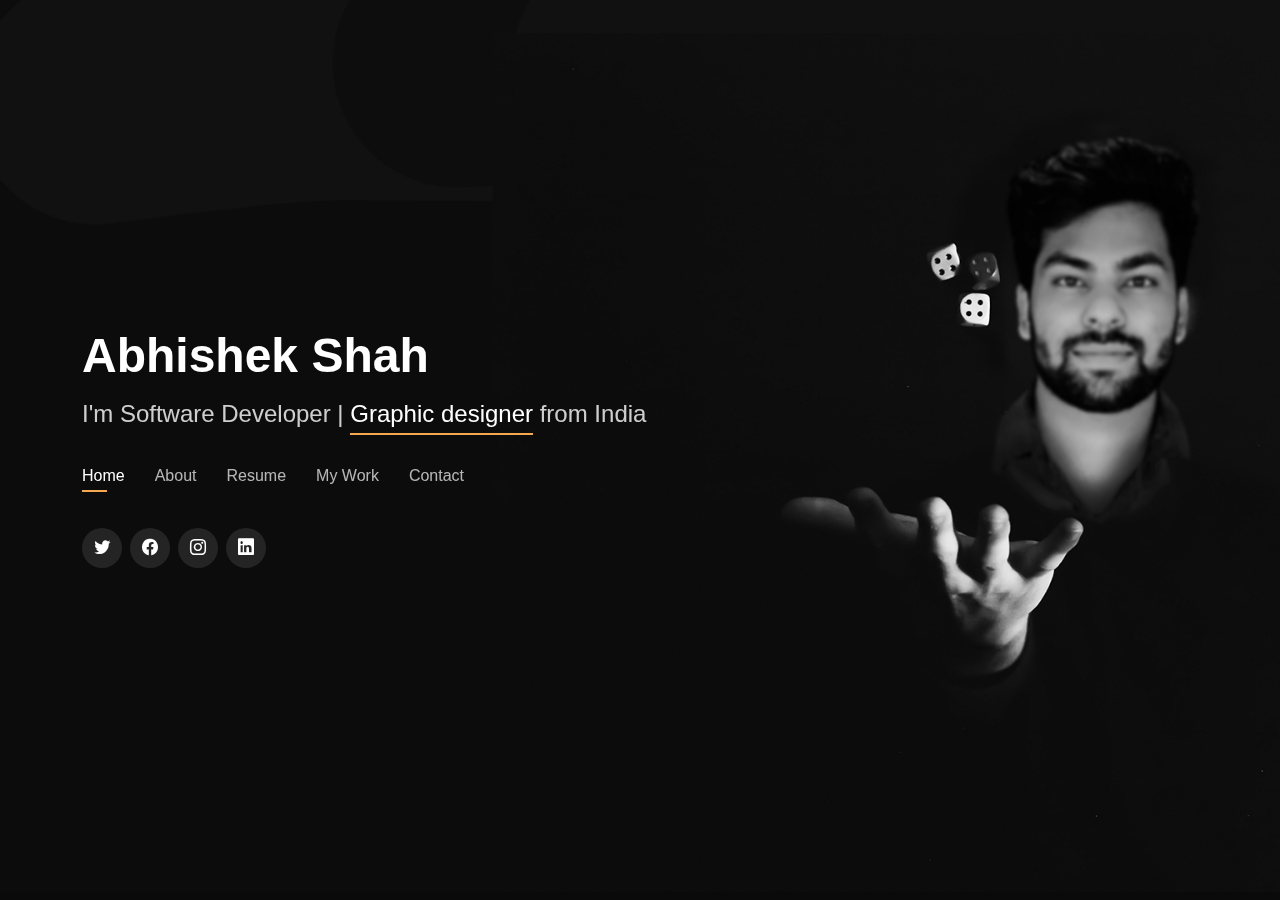
<file: index.html>
<!DOCTYPE html>
<html lang="en">

<head>
  <meta charset="utf-8">
  <meta content="width=device-width, initial-scale=1.0" name="viewport">

  <title>Abhishek Portfolio</title>
  <meta content="" name="description">
  <meta content="" name="keywords">

  <!-- Favicons -->
  <link href="assets/img/favicon.png" rel="icon">
  <link href="assets/img/apple-touch-icon.png" rel="apple-touch-icon">

  <!-- Google Fonts -->
  <link rel="preconnect" href="https://fonts.gstatic.com">
<link href="https://fonts.googleapis.com/css2?family=Montserrat:ital,wght@0,100;0,200;0,300;0,400;0,500;0,600;0,700;0,800;0,900;1,100;1,200;1,300;1,400;1,500;1,600;1,700;1,800;1,900&display=swap" rel="stylesheet">
  <!-- Vendor CSS Files -->
  <link href="assets/vendor/bootstrap/css/bootstrap.min.css" rel="stylesheet">
  <link href="assets/vendor/bootstrap-icons/bootstrap-icons.css" rel="stylesheet">
  <link href="assets/vendor/boxicons/css/boxicons.min.css" rel="stylesheet">
  <link href="assets/vendor/glightbox/css/glightbox.min.css" rel="stylesheet">
  <link href="assets/vendor/remixicon/remixicon.css" rel="stylesheet">
  <link href="assets/vendor/swiper/swiper-bundle.min.css" rel="stylesheet">

  <!-- Template Main CSS File -->
  <link href="assets/css/style.css" rel="stylesheet">

  <!-- =======================================================
  * Template Name: Personal - v4.2.0
  * Template URL: https://bootstrapmade.com/personal-free-resume-bootstrap-template/
  * Author: BootstrapMade.com
  * License: https://bootstrapmade.com/license/
  ======================================================== -->
</head>

<body>

  <!-- ======= Header ======= -->
  <header id="header">
    <div class="container">

      <h1><a href="index.html">Abhishek Shah</a></h1>
      <!-- Uncomment below if you prefer to use an image logo -->
      <!-- <a href="index.html" class="mr-auto"><img src="assets/img/logo.png" alt="" class="img-fluid"></a> -->
      <h2>I'm Software Developer |  <span>Graphic designer</span> from India </h2>

      <nav id="navbar" class="navbar">
        <ul>
          <li><a class="nav-link active" href="#header">Home</a></li>
          <li><a class="nav-link" href="#about">About</a></li>
          <li><a class="nav-link" href="#resume">Resume</a></li>
          <li><a class="nav-link" href="#portfolio">My Work</a></li>
          <li><a class="nav-link" href="#contact">Contact</a></li>
        </ul>
        <i class="bi bi-list mobile-nav-toggle"></i>
      </nav><!-- .navbar -->

      <div class="social-links">
        <a href="https://twitter.com/technowz_" class="twitter"><i class="bi bi-twitter"></i></a>
        <a href="https://www.facebook.com/iamnow.1/" class="facebook"><i class="bi bi-facebook"></i></a>
        <a href="https://www.instagram.com/_iamnow/" class="instagram"><i class="bi bi-instagram"></i></a>
        <a href="https://www.linkedin.com/in/iamnow/" class="linkedin"><i class="bi bi-linkedin"></i></a>
      </div>

    </div>
  </header><!-- End Header -->

  <!-- ======= About Section ======= -->
  <section id="about" class="about">

    <!-- ======= About Me ======= -->
    <div class="about-me container">

      <div class="section-title">
        <h2>About</h2>
        <p>Learn more about me</p>
      </div>

      <div class="row">
        <div class="col-lg-4" data-aos="fade-right">
          <img src="assets/img/me.jpg" class="img-fluid" alt="">
        </div>
        <div class="col-lg-8 pt-4 pt-lg-0 content" data-aos="fade-left">
          <h3>Software Developer &amp; Graphic Designer</h3>
          <p class="fst-italic">
            Hey I am Abhishek Shah Here Some Information About me.
          </p>
          <div class="row">
            <div class="col-lg-6">
              <ul>
                <li><i class="bi bi-chevron-right"></i> <strong>Birthday:</strong> <span>11 September 1997</span></li>
                <li><i class="bi bi-chevron-right"></i> <strong>Website:</strong> <span>www.youtube.com/c/iamnow</span></li>
                <li><i class="bi bi-chevron-right"></i> <strong>Phone:</strong> <span>+91 8401508817</span></li>
                <li><i class="bi bi-chevron-right"></i> <strong>City:</strong> <span>Ahmedabad</span></li>
              </ul>
            </div>
            <div class="col-lg-6">
              <ul>
                <li><i class="bi bi-chevron-right"></i> <strong>Age:</strong> <span>23</span></li>
                <li><i class="bi bi-chevron-right"></i> <strong>Degree:</strong> <span>Bachelor Of Computer Applications</span></li>
                <li><i class="bi bi-chevron-right"></i> <strong>Email:</strong> <span>kingsabhi073@gmail.com</span></li>
              </ul>
              <p>
                To be associated with a creative and technology-driven organization in an 
environment that encourages innovative thinking, recognition & career 
development to benefit mutual growth& success.

              </p>
            </div>
          </div>
        </div>
      </div>

    </div><!-- End About Me -->

    <!-- ======= Counts ======= -->
    <div class="counts container">

      <div class="row">

        <div class="col-lg-3 col-md-6">
          <div class="count-box">
            <i class="bi bi-emoji-smile"></i>
            <span data-purecounter-start="0" data-purecounter-end="1" data-purecounter-duration="1" class="purecounter"></span>
            <p>Happiness</p>
          </div>
        </div>

        <div class="col-lg-3 col-md-6 mt-5 mt-md-0">
          <div class="count-box">
            <i class="bi bi-journal-richtext"></i>
            <span data-purecounter-start="0" data-purecounter-end="2" data-purecounter-duration="1" class="purecounter"></span>
            <p>Projects</p>
          </div>
        </div>

        <div class="col-lg-3 col-md-6 mt-5 mt-lg-0">
          <div class="count-box">
            <i class="bi bi-headset"></i>
            <span data-purecounter-start="0" data-purecounter-end="7" data-purecounter-duration="1" class="purecounter"></span>
            <p>Favourite Songs </p>
          </div>
        </div>

        <div class="col-lg-3 col-md-6 mt-5 mt-lg-0">
          <div class="count-box">
            <i class="bi bi-award"></i>
            <span data-purecounter-start="0" data-purecounter-end="2" data-purecounter-duration="1" class="purecounter"></span>
            <p>Certificate</p>
          </div>
        </div>

      </div>

    </div><!-- End Counts -->

    <!-- ======= Skills  ======= -->
    <div class="skills container">

      <div class="section-title">
        <h2>Skills</h2>
      </div>

      <div class="row skills-content">

        <div class="col-lg-6">

          <div class="progress">
            <span class="skill">HTML <i class="val">100%</i></span>
            <div class="progress-bar-wrap">
              <div class="progress-bar" role="progressbar" aria-valuenow="100" aria-valuemin="0" aria-valuemax="100"></div>
            </div>
          </div>

          <div class="progress">
            <span class="skill">CSS <i class="val">90%</i></span>
            <div class="progress-bar-wrap">
              <div class="progress-bar" role="progressbar" aria-valuenow="90" aria-valuemin="0" aria-valuemax="100"></div>
            </div>
          </div>

          <div class="progress">
            <span class="skill">Adobe Premiere Pro <i class="val">95%</i></span>
            <div class="progress-bar-wrap">
              <div class="progress-bar" role="progressbar" aria-valuenow="95" aria-valuemin="0" aria-valuemax="100"></div>
            </div>
          </div>

        </div>

        <div class="col-lg-6">

          <div class="progress">
            <span class="skill">PHP <i class="val">80%</i></span>
            <div class="progress-bar-wrap">
              <div class="progress-bar" role="progressbar" aria-valuenow="80" aria-valuemin="0" aria-valuemax="100"></div>
            </div>
          </div>

          <div class="progress">
            <span class="skill">WordPress/CMS <i class="val">90%</i></span>
            <div class="progress-bar-wrap">
              <div class="progress-bar" role="progressbar" aria-valuenow="90" aria-valuemin="0" aria-valuemax="100"></div>
            </div>
          </div>

          <div class="progress">
            <span class="skill">Photoshop <i class="val">100%</i></span>
            <div class="progress-bar-wrap">
              <div class="progress-bar" role="progressbar" aria-valuenow="100" aria-valuemin="0" aria-valuemax="100"></div>
            </div>
          </div>

        </div>

      </div>

    </div><!-- End Skills -->

    <!-- ======= Interests ======= -->
    <div class="interests container">

      <div class="section-title">
        <h2>INTRESTS</h2>
      </div>

      <div class="row">
        <div class="col-lg-3 col-md-4">
          <div class="icon-box">
            <i class="ri-store-line" style="color: #ffbb2c;"></i>
            <h3>Shopping</h3>
          </div>
        </div>
        <div class="col-lg-3 col-md-4 mt-4 mt-md-0">
          <div class="icon-box">
            <i class="ri-bar-chart-box-line" style="color: #5578ff;"></i>
            <h3>Analysis</h3>
          </div>
        </div>
        <div class="col-lg-3 col-md-4 mt-4 mt-md-0">
          <div class="icon-box">
            <i class="ri-calendar-todo-line" style="color: #e80368;"></i>
            <h3>Set Goals</h3>
          </div>
        </div>
        <div class="col-lg-3 col-md-4 mt-4 mt-lg-0">
          <div class="icon-box">
            <i class="ri-paint-brush-line" style="color: #e361ff;"></i>
            <h3>Creative</h3>
          </div>
        </div>
      
        <div class="col-lg-3 col-md-4 mt-4">
          <div class="icon-box">
            <i class="ri-file-list-3-line" style="color: #11dbcf;"></i>
            <h3>Learn New Things</h3>
          </div>
        </div>

        <div class="col-lg-3 col-md-4 mt-4">
          <div class="icon-box">
            <i class="ri-anchor-line" style="color: #b2904f;"></i>
            <h3>Be Unique</h3>
          </div>
        </div>
        <div class="col-lg-3 col-md-4 mt-4">
          <div class="icon-box">
            <i class="ri-disc-line" style="color: #b20969;"></i>
            <h3>Music</h3>
          </div>
        </div>
        <div class="col-lg-3 col-md-4 mt-4">
          <div class="icon-box">
            <i class="ri-base-station-line" style="color: #ff5828;"></i>
            <h3>Network</h3>
          </div>
        </div>
        
        </div>
      </div>

    </div><!-- End Interests -->

        </div>
        <div class="swiper-pagination"></div>
      </div>

      <div class="owl-carousel testimonials-carousel">

      </div>

  </section><!-- End About Section -->

  <!-- ======= Resume Section ======= -->
  <section id="resume" class="resume">
    <div class="container">

      <div class="section-title">
        <h2>Resume</h2>
        <p>Check My Resume</p>
      </div>

      <div class="row">
        <div class="col-lg-6">
          <h3 class="resume-title">Sumary</h3>
          <div class="resume-item pb-0">
            <h4>Abhishek Shah</h4>
            <p><em>As a teenager at school, I was the kid other students approached about issues with their phones or laptop. I was the go-to guy for fixing resolving any technical problems.

              Today, not much has changed. I’m still the first point of call for technical issues. The difference is I now also develop innovative software to solve the problems of multinational companies.
              
              and I also like editing I have my own YouTube Channel, where I upload my all videos with editing.
              interested in Adobe Photoshop, Adobe premiere pro, Adobe After Effects, Adobe XD.</em></p>
            <p>
            <ul>
              <li>Ahmedabad, Gujrat</li>
              <li>+91 8401508817</li>
              <li>Kingsabhi073@gmail.com</li>
            </ul>
            </p>
          </div>

          <h3 class="resume-title">Education</h3>
          <div class="resume-item">
            <h4>Higher Secondary Education &amp; Science Stream</h4>
            <h5>2013 - 2015</h5>
            <p><em>RastraBharti Hindi School</em></p>
            <p>Here I Learn a lot of things about the Science Like Physics, Chemistry,and Maths</p>
          </div>
          <div class="resume-item">
            <h4>Bachelor of Computer Applications</h4>
            <h5>2017 - 2020</h5>
            <p><em>Kadi Sarva Vishwavidhyalay</em></p>
            <p>Here i learnt About the Computer Applications and also about the Coding Language</p>
          </div>
        </div>
        <div class="col-lg-6">
          <h3 class="resume-title">Professional Experience</h3>
          <div class="resume-item">
            <h4>Software Developer</h4>
            <h5>2020 - Present</h5>
            <p><em>Gandhinagar, Gujrat </em></p>
            <p>
            <ul>
              <li>Currenty Work At Tata Consultancy Services</li>
              <li>Lead in the  development, and implementation of the Software, layout, and production communication materials </li>
            </ul>
            </p>
          </div>
          <div class="resume-item">
            <h4>Graphic design specialist</h4>
            <h5>Jab Se Samaj Aaya Tabse</h5>
            <p><em>From My Home</em></p>
            <p>
            <ul>
              <li>I like to Editing My Photos For my Instagram and Social media other playfors.</li>
              <li>And i also like to edit videos currently i am editing my videos for my youtube Channel</li>
              <li>I have knowlade of Adobe Photoshop, Adobe After Effects, Adobe Premiere Pro, Adobe XD, adn may more designing Softwares.</li>
              <li>Created 4+ design presentations and proposals a month for My Happiness</li>
            </ul>
            </p>
          </div>
        </div>
      </div>

    </div>
  </section><!-- End Resume Section -->
  <!-- ======= Portfolio Section ======= -->
  <section id="portfolio" class="portfolio">
    <div class="container">

      <div class="section-title">
        <h2>My Works</h2>
        <p>My Works</p>
      </div>

      <div class="row">
        <div class="col-lg-12 d-flex justify-content-center">
          <ul id="portfolio-flters">
            <li data-filter="*" class="filter-active">Videos</li>
          
          </ul>
        </div>
      </div>

      <div class="row portfolio-container">

        <div class="col-lg-4 col-md-6 portfolio-item filter-app">
          <div class="portfolio-wrap">
            <img src="assets/img/portfolio/portfolio-1.jpg" class="img-fluid" alt="">
            <div class="portfolio-info">
              <h4>Video 1</h4>
              <p>App</p>
              <div class="portfolio-links">
                <a href="assets/img/portfolio/portfolio-1.jpg" data-gallery="portfolioGallery" class="portfolio-lightbox" title="App 1"><i class="bx bx-plus"></i></a>
                <a href="portfolio-details.html" data-gallery="portfolioDetailsGallery" data-glightbox="type: external" class="portfolio-details-lightbox" title="Portfolio Details"><i class="bx bx-link"></i></a>
              </div>
            </div>
          </div>
        </div>

        <div class="col-lg-4 col-md-6 portfolio-item filter-web">
          <div class="portfolio-wrap">
            <img src="assets/img/portfolio/portfolio-2.jpg" class="img-fluid" alt="">
            <div class="portfolio-info">
              <h4>Video 2</h4>
              <p>Web</p>
              <div class="portfolio-links">
                <a href="assets/img/portfolio/portfolio-2.jpg" data-gallery="portfolioGallery" class="portfolio-lightbox" title="Web 3"><i class="bx bx-plus"></i></a>
                <a href="portfolio-details.html" data-gallery="portfolioDetailsGallery" data-glightbox="type: external" class="portfolio-details-lightbox" title="Portfolio Details"><i class="bx bx-link"></i></a>
              </div>
            </div>
          </div>
        </div>

        <div class="col-lg-4 col-md-6 portfolio-item filter-app">
          <div class="portfolio-wrap">
            <img src="assets/img/portfolio/portfolio-3.jpg" class="img-fluid" alt="">
            <div class="portfolio-info">
              <h4>Video 3</h4>
              <p>App</p>
              <div class="portfolio-links">
                <a href="assets/img/portfolio/portfolio-3.jpg" data-gallery="portfolioGallery" class="portfolio-lightbox" title="App 2"><i class="bx bx-plus"></i></a>
                <a href="portfolio-details.html" data-gallery="portfolioDetailsGallery" data-glightbox="type: external" class="portfolio-details-lightbox" title="Portfolio Details"><i class="bx bx-link"></i></a>
              </div>
            </div>
          </div>
        </div>

        <div class="col-lg-4 col-md-6 portfolio-item filter-card">
          <div class="portfolio-wrap">
            <img src="assets/img/portfolio/portfolio-4.jpg" class="img-fluid" alt="">
            <div class="portfolio-info">
              <h4>Video 4</h4>
              <p>Card</p>
              <div class="portfolio-links">
                <a href="assets/img/portfolio/portfolio-4.jpg" data-gallery="portfolioGallery" class="portfolio-lightbox" title="Card 2"><i class="bx bx-plus"></i></a>
                <a href="portfolio-details.html" data-gallery="portfolioDetailsGallery" data-glightbox="type: external" class="portfolio-details-lightbox" title="Portfolio Details"><i class="bx bx-link"></i></a>
              </div>
            </div>
          </div>
        </div>

        <div class="col-lg-4 col-md-6 portfolio-item filter-web">
          <div class="portfolio-wrap">
            <img src="assets/img/portfolio/portfolio-5.jpg" class="img-fluid" alt="">
            <div class="portfolio-info">
              <h4>Video 5</h4>
              <p>Web</p>
              <div class="portfolio-links">
                <a href="assets/img/portfolio/portfolio-5.jpg" data-gallery="portfolioGallery" class="portfolio-lightbox" title="Web 2"><i class="bx bx-plus"></i></a>
                <a href="portfolio-details.html" data-gallery="portfolioDetailsGallery" data-glightbox="type: external" class="portfolio-details-lightbox" title="Portfolio Details"><i class="bx bx-link"></i></a>
              </div>
            </div>
          </div>
        </div>

        <div class="col-lg-4 col-md-6 portfolio-item filter-app">
          <div class="portfolio-wrap">
            <img src="assets/img/portfolio/portfolio-6.jpg" class="img-fluid" alt="">
            <div class="portfolio-info">
              <h4>Video 6</h4>
              <p>App</p>
              <div class="portfolio-links">
                <a href="assets/img/portfolio/portfolio-6.jpg" data-gallery="portfolioGallery" class="portfolio-lightbox" title="App 3"><i class="bx bx-plus"></i></a>
                <a href="portfolio-details.html" data-gallery="portfolioDetailsGallery" data-glightbox="type: external" class="portfolio-details-lightbox" title="Portfolio Details"><i class="bx bx-link"></i></a>
              </div>
            </div>
          </div>
        </div>

        <div class="col-lg-4 col-md-6 portfolio-item filter-card">
          <div class="portfolio-wrap">
            <img src="assets/img/portfolio/portfolio-7.jpg" class="img-fluid" alt="">
            <div class="portfolio-info">
              <h4>Video 7</h4>
              <p>Card</p>
              <div class="portfolio-links">
                <a href="assets/img/portfolio/portfolio-7.jpg" data-gallery="portfolioGallery" class="portfolio-lightbox" title="Card 1"><i class="bx bx-plus"></i></a>
                <a href="portfolio-details.html" data-gallery="portfolioDetailsGallery" data-glightbox="type: external" class="portfolio-details-lightbox" title="Portfolio Details"><i class="bx bx-link"></i></a>
              </div>
            </div>
          </div>
        </div>

        <div class="col-lg-4 col-md-6 portfolio-item filter-card">
          <div class="portfolio-wrap">
            <img src="assets/img/portfolio/portfolio-8.jpg" class="img-fluid" alt="">
            <div class="portfolio-info">
              <h4>Video 8</h4>
              <p>Card</p>
              <div class="portfolio-links">
                <a href="assets/img/portfolio/portfolio-8.jpg" data-gallery="portfolioGallery" class="portfolio-lightbox" title="Card 3"><i class="bx bx-plus"></i></a>
                <a href="portfolio-details.html" data-gallery="portfolioDetailsGallery" data-glightbox="type: external" class="portfolio-details-lightbox" title="Portfolio Details"><i class="bx bx-link"></i></a>
              </div>
            </div>
          </div>
        </div>

        <div class="col-lg-4 col-md-6 portfolio-item filter-web">
          <div class="portfolio-wrap">
            <img src="assets/img/portfolio/portfolio-9.jpg" class="img-fluid" alt="">
            <div class="portfolio-info">
              <h4>Video 9</h4>
              <p>Web</p>
              <div class="portfolio-links">
                <a href="assets/img/portfolio/portfolio-9.jpg" data-gallery="portfolioGallery" class="portfolio-lightbox" title="Web 3"><i class="bx bx-plus"></i></a>
                <a href="portfolio-details.html" data-gallery="portfolioDetailsGallery" data-glightbox="type: external" class="portfolio-details-lightbox" title="Portfolio Details"><i class="bx bx-link"></i></a>
              </div>
            </div>
          </div>
        </div>

      </div>

    </div>
  </section><!-- End Portfolio Section -->

  <!-- ======= Contact Section ======= -->
  <section id="contact" class="contact">
    <div class="container">

      <div class="section-title">
        <h2>Contact</h2>
        <p>Contact Me</p>
      </div>

      <div class="row mt-2">

        <div class="col-md-6 d-flex align-items-stretch">
          <div class="info-box">
            <i class="bx bx-map"></i>
            <h3>My Address</h3>
            <p>Ahmedabad Gujrat</p>
          </div>
        </div>

        <div class="col-md-6 mt-4 mt-md-0 d-flex align-items-stretch">
          <div class="info-box">
            <i class="bx bx-share-alt"></i>
            <h3>Social Profiles</h3>
            <div class="social-links">
              <a href="https://twitter.com/technowz_" class="twitter"><i class="bi bi-twitter"></i></a>
              <a href="https://www.facebook.com/iamnow.1/" class="facebook"><i class="bi bi-facebook"></i></a>
              <a href="https://www.instagram.com/_iamnow/" class="instagram"><i class="bi bi-instagram"></i></a>
              <a href="https://www.linkedin.com/in/iamnow/" class="linkedin"><i class="bi bi-linkedin"></i></a>
            </div>
          </div>
        </div>

        <div class="col-md-6 mt-4 d-flex align-items-stretch">
          <div class="info-box">
            <i class="bx bx-envelope"></i>
            <h3>Email Me</h3>
            <p>kingsabhi073@gmail.com</p>
          </div>
        </div>
        <div class="col-md-6 mt-4 d-flex align-items-stretch">
          <div class="info-box">
            <i class="bx bx-phone-call"></i>
            <h3>Call Me</h3>
            <p>+91 8401508817</p>
          </div>
        </div>
      </div>

      <form action="forms/contact.php" method="post" role="form" class="php-email-form mt-4">
        <div class="row">
          <div class="col-md-6 form-group">
            <input type="text" name="name" class="form-control" id="name" placeholder="Your Name" required>
          </div>
          <div class="col-md-6 form-group mt-3 mt-md-0">
            <input type="email" class="form-control" name="email" id="email" placeholder="Your Email" required>
          </div>
        </div>
        <div class="form-group mt-3">
          <input type="text" class="form-control" name="subject" id="subject" placeholder="Subject" required>
        </div>
        <div class="form-group mt-3">
          <textarea class="form-control" name="message" rows="5" placeholder="Message" required></textarea>
        </div>
        <div class="my-3">
          <div class="loading">Loading</div>
          <div class="error-message"></div>
          <div class="sent-message">Your message has been sent. Thank you!</div>
        </div>
        <div class="text-center"><button type="submit">Send Message</button></div>
      </form>

    </div>
  </section><!-- End Contact Section -->


  <!-- Vendor JS Files -->
  <script src="assets/vendor/bootstrap/js/bootstrap.bundle.min.js"></script>
  <script src="assets/vendor/glightbox/js/glightbox.min.js"></script>
  <script src="assets/vendor/isotope-layout/isotope.pkgd.min.js"></script>
  <script src="assets/vendor/php-email-form/validate.js"></script>
  <script src="assets/vendor/purecounter/purecounter.js"></script>
  <script src="assets/vendor/swiper/swiper-bundle.min.js"></script>
  <script src="assets/vendor/waypoints/noframework.waypoints.js"></script>

  <!-- Template Main JS File -->
  <script src="assets/js/main.js"></script>

</body>

</html>
</file>
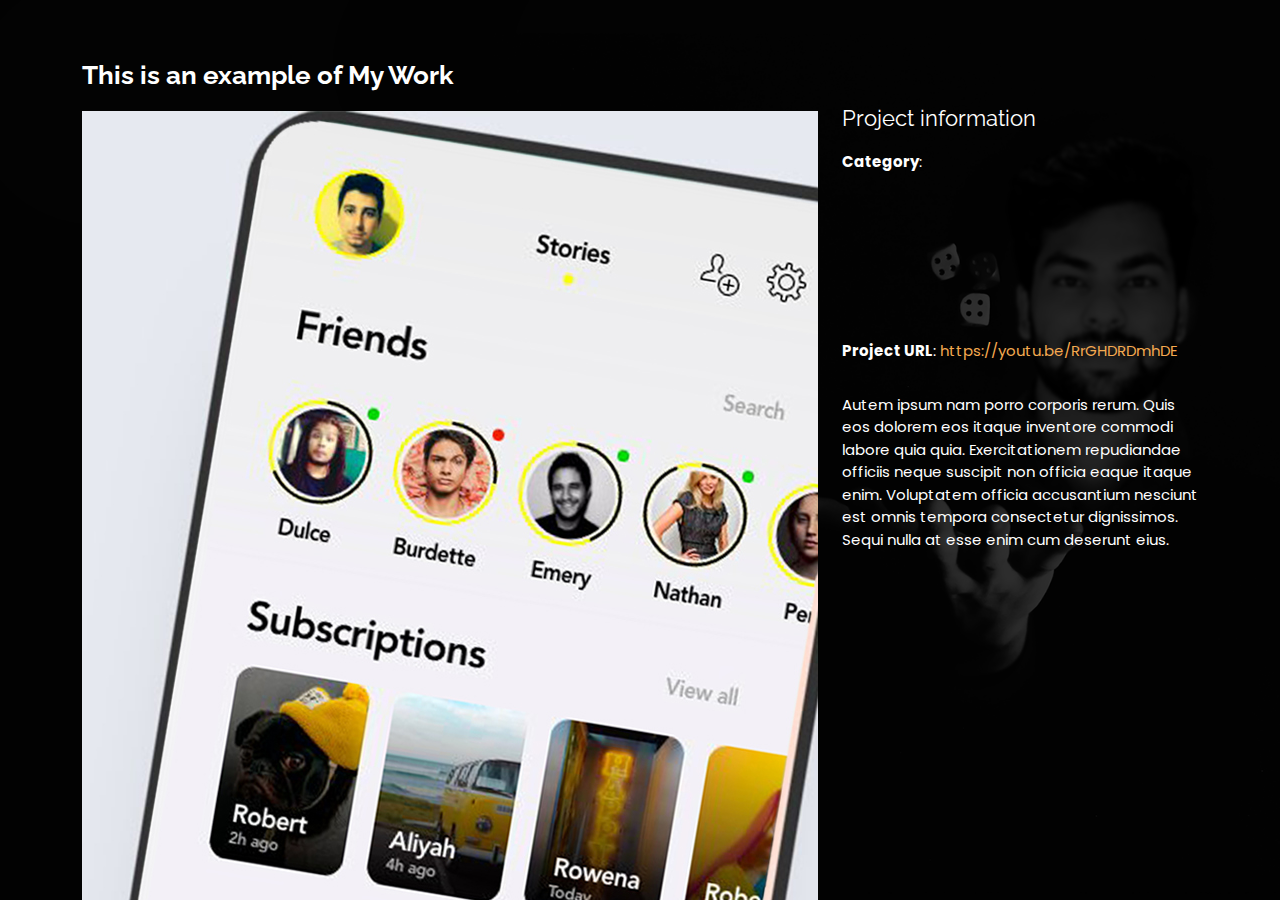
<file: portfolio-details.html>
<!DOCTYPE html>
<html lang="en">

<head>
  <meta charset="utf-8">
  <meta content="width=device-width, initial-scale=1.0" name="viewport">

  <title>My Works</title>
  <meta content="" name="description">
  <meta content="" name="keywords">

  <!-- Favicons -->
  <link href="assets/img/favicon.png" rel="icon">
  <link href="assets/img/apple-touch-icon.png" rel="apple-touch-icon">

  <!-- Google Fonts -->
  <link href="https://fonts.googleapis.com/css?family=Open+Sans:300,300i,400,400i,600,600i,700,700i|Raleway:300,300i,400,400i,500,500i,600,600i,700,700i|Poppins:300,300i,400,400i,500,500i,600,600i,700,700i" rel="stylesheet">

  <!-- Vendor CSS Files -->
  <link href="assets/vendor/bootstrap/css/bootstrap.min.css" rel="stylesheet">
  <link href="assets/vendor/bootstrap-icons/bootstrap-icons.css" rel="stylesheet">
  <link href="assets/vendor/boxicons/css/boxicons.min.css" rel="stylesheet">
  <link href="assets/vendor/glightbox/css/glightbox.min.css" rel="stylesheet">
  <link href="assets/vendor/remixicon/remixicon.css" rel="stylesheet">
  <link href="assets/vendor/swiper/swiper-bundle.min.css" rel="stylesheet">

  <!-- Template Main CSS File -->
  <link href="assets/css/style.css" rel="stylesheet">

  <!-- =======================================================
  * Template Name: Personal - v4.2.0
  * Template URL: https://bootstrapmade.com/personal-free-resume-bootstrap-template/
  * Author: BootstrapMade.com
  * License: https://bootstrapmade.com/license/
  ======================================================== -->
</head>

<body>

  <main id="main">

    <!-- ======= Portfolio Details ======= -->
    <div id="portfolio-details" class="portfolio-details">
      <div class="container">

        <div class="row">

          <div class="col-lg-8">
            <h2 class="portfolio-title">This is an example of My Work</h2>

            <div class="portfolio-details-slider swiper-container">
              <div class="swiper-wrapper align-items-center">

                <div class="swiper-slide">
                  <img src="assets/img/portfolio/portfolio-details-1.jpg" alt="">
                </div>

                <div class="swiper-slide">
                  <img src="assets/img/portfolio/portfolio-details-2.jpg" alt="">
                </div>

                <div class="swiper-slide">
                  <img src="assets/img/portfolio/portfolio-details-3.jpg" alt="">
                </div>

              </div>
              <div class="swiper-pagination"></div>
            </div>

          </div>

          <div class="col-lg-4 portfolio-info">
            <h3>Project information</h3>
            <ul>
              <li><strong>Category</strong>: <Video></Video></li>
              <li><strong>Project URL</strong>: <a href="https://youtu.be/RrGHDRDmhDE">https://youtu.be/RrGHDRDmhDE</a></li>
            </ul>

            <p>
              Autem ipsum nam porro corporis rerum. Quis eos dolorem eos itaque inventore commodi labore quia quia. Exercitationem repudiandae officiis neque suscipit non officia eaque itaque enim. Voluptatem officia accusantium nesciunt est omnis tempora consectetur dignissimos. Sequi nulla at esse enim cum deserunt eius.
            </p>
          </div>

        </div>

      </div>
    </div><!-- End Portfolio Details -->

  </main><!-- End #main -->


  <!-- Vendor JS Files -->
  <script src="assets/vendor/bootstrap/js/bootstrap.bundle.min.js"></script>
  <script src="assets/vendor/glightbox/js/glightbox.min.js"></script>
  <script src="assets/vendor/isotope-layout/isotope.pkgd.min.js"></script>
  <script src="assets/vendor/php-email-form/validate.js"></script>
  <script src="assets/vendor/purecounter/purecounter.js"></script>
  <script src="assets/vendor/swiper/swiper-bundle.min.js"></script>
  <script src="assets/vendor/waypoints/noframework.waypoints.js"></script>

  <!-- Template Main JS File -->
  <script src="assets/js/main.js"></script>

</body>

</html>
</file>
<file: assets/css/style.css>
/**
* Template Name: Personal - v4.2.0
* Template URL: https://bootstrapmade.com/personal-free-resume-bootstrap-template/
* Author: BootstrapMade.com
* License: https://bootstrapmade.com/license/
*/

/*--------------------------------------------------------------
# General
--------------------------------------------------------------*/
body {
  font-family: 'Montserrat', sans-serif;
  font-family: 'Poppins', sans-serif;
  background-color: #040404;
  color: #fff;
  position: relative;
  background: transparent;
}

body::before {
  content: "";
  position: fixed;
  background: #040404 url("../img/bg.jpg") top right no-repeat;
  background-size: cover;
  left: 0;
  right: 0;
  top: 0;
  height: 100vh;
  z-index: -1;
}

@media (min-width: 1024px) {
  body::before {
    background-attachment: fixed;
  }
}

a {
  color: #f4a950;
  text-decoration: none;
}

a:hover {
  color: #f4a950;
  text-decoration: none;
}

h1, h2, h3, h4, h5, h6 {
  font-family: "Raleway", sans-serif;
}

/*--------------------------------------------------------------
# Header
--------------------------------------------------------------*/
#header {
  transition: ease-in-out 0.3s;
  position: relative;
  height: 100vh;
  display: flex;
  align-items: center;
  z-index: 997;
  overflow-y: auto;
}

#header * {
  transition: ease-in-out 0.3s;
}

#header h1 {
  font-size: 48px;
  margin: 0;
  padding: 0;
  line-height: 1;
  font-weight: 700;
  font-family: "Poppins", sans-serif;
}

#header h1 a, #header h1 a:hover {
  color: #fff;
  line-height: 1;
  display: inline-block;
}

#header h2 {
  font-size: 24px;
  margin-top: 20px;
  color: rgba(255, 255, 255, 0.8);
}

#header h2 span {
  color: #fff;
  border-bottom: 2px solid #f4a950;
  padding-bottom: 6px;
}

#header img {
  padding: 0;
  margin: 0;
}

#header .social-links {
  margin-top: 40px;
  display: flex;
}

#header .social-links a {
  font-size: 16px;
  display: flex;
  justify-content: center;
  align-items: center;
  background: rgba(255, 255, 255, 0.1);
  color: #fff;
  line-height: 1;
  margin-right: 8px;
  border-radius: 50%;
  width: 40px;
  height: 40px;
}

#header .social-links a:hover {
  background:#f4a950;
}

@media (max-width: 992px) {
  #header h1 {
    font-size: 36px;
  }
  #header h2 {
    font-size: 20px;
    line-height: 30px;
  }
  #header .social-links {
    margin-top: 15px;
  }
  #header .container {
    display: flex;
    flex-direction: column;
    align-items: center;
  }
}

/* Header Top */
#header.header-top {
  height: 80px;
  position: fixed;
  left: 0;
  top: 0;
  right: 0;
  background: rgba(0, 0, 0, 0.9);
}

#header.header-top .social-links, #header.header-top h2 {
  display: none;
}

#header.header-top h1 {
  margin-right: auto;
  font-size: 36px;
}

#header.header-top .container {
  display: flex;
  align-items: center;
}

#header.header-top .navbar {
  margin: 0;
}

@media (max-width: 768px) {
  #header.header-top {
    height: 60px;
  }
  #header.header-top h1 {
    font-size: 26px;
  }
}

/*--------------------------------------------------------------
# Navigation Menu
--------------------------------------------------------------*/
/**
* Desktop Navigation 
*/
.navbar {
  padding: 0;
  margin-top: 35px;
}

.navbar ul {
  margin: 0;
  padding: 0;
  display: flex;
  list-style: none;
  align-items: center;
}

.navbar li {
  position: relative;
}

.navbar li + li {
  margin-left: 30px;
}

.navbar a {
  display: flex;
  align-items: center;
  justify-content: space-between;
  padding: 0;
  font-family: "Poppins", sans-serif;
  font-size: 16px;
  font-weight: 400;
  color: rgba(255, 255, 255, 0.7);
  white-space: nowrap;
  transition: 0.3s;
}

.navbar a i {
  font-size: 12px;
  line-height: 0;
  margin-left: 5px;
}

.navbar a:before {
  content: "";
  position: absolute;
  width: 0;
  height: 2px;
  bottom: -4px;
  left: 0;
  background-color: #f4a950;
  visibility: hidden;
  width: 0px;
  transition: all 0.3s ease-in-out 0s;
}

.navbar a:hover:before, .navbar li:hover > a:before, .navbar .active:before {
  visibility: visible;
  width: 25px;
}

.navbar a:hover, .navbar .active, .navbar li:hover > a {
  color: #fff;
}

/**
* Mobile Navigation 
*/
.mobile-nav-toggle {
  color: #fff;
  font-size: 28px;
  cursor: pointer;
  display: none;
  line-height: 0;
  transition: 0.5s;
  position: fixed;
  right: 15px;
  top: 15px;
}

@media (max-width: 991px) {
  .mobile-nav-toggle {
    display: block;
  }
  .navbar ul {
    display: none;
  }
}

.navbar-mobile {
  position: fixed;
  overflow: hidden;
  top: 0;
  right: 0;
  left: 0;
  bottom: 0;
  background: rgba(0, 0, 0, 0.9);
  transition: 0.3s;
  z-index: 999;
  margin-top: 0;
}

.navbar-mobile .mobile-nav-toggle {
  position: absolute;
  top: 15px;
  right: 15px;
}

.navbar-mobile ul {
  display: block;
  position: absolute;
  top: 55px;
  right: 15px;
  bottom: 45px;
  left: 15px;
  padding: 10px 0;
  overflow-y: auto;
  transition: 0.3s;
  border: 2px solid rgba(255, 255, 255, 0.2);
}

.navbar-mobile li {
  padding: 12px 20px;
}

.navbar-mobile li + li {
  margin: 0;
}

.navbar-mobile a {
  font-size: 16px;
  position: relative;
}

/*--------------------------------------------------------------
# Sections General
--------------------------------------------------------------*/
section {
  overflow: hidden;
  position: absolute;
  width: 100%;
  top: 140px;
  bottom: 100%;
  opacity: 0;
  transition: ease-in-out 0.4s;
  z-index: 2;
}

section.section-show {
  top: 100px;
  bottom: auto;
  opacity: 1;
  padding-bottom: 45px;
}

section .container {
  background: rgba(0, 0, 0, 0.9);
  padding: 30px;
}

@media (max-width: 768px) {
  section {
    top: 120px;
  }
  section.section-show {
    top: 80px;
  }
}

.section-title h2 {
  font-size: 14px;
  font-weight: 500;
  padding: 0;
  line-height: 1px;
  margin: 0 0 20px 0;
  letter-spacing: 2px;
  text-transform: uppercase;
  color: #aaaaaa;
  font-family: "Poppins", sans-serif;
}

.section-title h2::after {
  content: "";
  width: 120px;
  height: 1px;
  display: inline-block;
  background: #f4a950;
  margin: 4px 10px;
}

.section-title p {
  margin: 0;
  margin: -15px 0 15px 0;
  font-size: 36px;
  font-weight: 700;
  text-transform: uppercase;
  font-family: "Poppins", sans-serif;
  color: #fff;
}

/*--------------------------------------------------------------
# About
--------------------------------------------------------------*/
.about-me .content h3 {
  font-weight: 700;
  font-size: 26px;
  color: #f4a950;
}

.about-me .content ul {
  list-style: none;
  padding: 0;
}

.about-me .content ul li {
  margin-bottom: 20px;
  display: flex;
  align-items: center;
}

.about-me .content ul strong {
  margin-right: 10px;
}

.about-me .content ul i {
  font-size: 16px;
  margin-right: 5px;
  color: #f4a950;
  line-height: 0;
}

.about-me .content p:last-child {
  margin-bottom: 0;
}

/*--------------------------------------------------------------
# Counts
--------------------------------------------------------------*/
.counts {
  padding: 70px 0 60px;
}

.counts .count-box {
  padding: 30px 30px 25px 30px;
  width: 100%;
  position: relative;
  text-align: center;
  background: rgba(255, 255, 255, 0.08);
}

.counts .count-box i {
  position: absolute;
  top: -25px;
  left: 50%;
  transform: translateX(-50%);
  font-size: 24px;
  background: rgba(255, 255, 255, 0.1);
  padding: 12px;
  color: #f4a950;
  border-radius: 50px;
  line-height: 0;
}

.counts .count-box span {
  font-size: 36px;
  display: block;
  font-weight: 600;
  color: #fff;
}

.counts .count-box p {
  padding: 0;
  margin: 0;
  font-family: "Raleway", sans-serif;
  font-size: 14px;
}

/*--------------------------------------------------------------
# Skills
--------------------------------------------------------------*/
.skills .progress {
  height: 60px;
  display: block;
  background: none;
  border-radius: 0;
}

.skills .progress .skill {
  padding: 10px 0;
  margin: 0;
  text-transform: uppercase;
  display: block;
  font-weight: 600;
  font-family: "Poppins", sans-serif;
  color: #fff;
}

.skills .progress .skill .val {
  float: right;
  font-style: normal;
}

.skills .progress-bar-wrap {
  background: rgba(255, 255, 255, 0.2);
}

.skills .progress-bar {
  width: 1px;
  height: 10px;
  transition: .9s;
  background-color: #f4a950;
}

/*--------------------------------------------------------------
# Interests
--------------------------------------------------------------*/
.interests .icon-box {
  display: flex;
  align-items: center;
  padding: 20px;
  background: rgba(255, 255, 255, 0.08);
  transition: ease-in-out 0.3s;
}

.interests .icon-box i {
  font-size: 32px;
  padding-right: 10px;
  line-height: 1;
}

.interests .icon-box h3 {
  font-weight: 700;
  margin: 0;
  padding: 0;
  line-height: 1;
  font-size: 16px;
  color: #fff;
}

.interests .icon-box:hover {
  background: rgba(255, 255, 255, 0.12);
}

/*--------------------------------------------------------------
# Testimonials
--------------------------------------------------------------*/
.testimonials .testimonial-item {
  box-sizing: content-box;
  min-height: 320px;
}

.testimonials .testimonial-item .testimonial-img {
  width: 90px;
  border-radius: 50%;
  margin: -40px 0 0 40px;
  position: relative;
  z-index: 2;
  border: 6px solid rgba(255, 255, 255, 0.12);
}

.testimonials .testimonial-item h3 {
  font-size: 18px;
  font-weight: bold;
  margin: 10px 0 5px 45px;
  color: #fff;
}

.testimonials .testimonial-item h4 {
  font-size: 14px;
  color: #999;
  margin: 0 0 0 45px;
}

.testimonials .testimonial-item .quote-icon-left, .testimonials .testimonial-item .quote-icon-right {
  color: rgba(255, 255, 255, 0.25);
  font-size: 26px;
}

.testimonials .testimonial-item .quote-icon-left {
  display: inline-block;
  left: -5px;
  position: relative;
}

.testimonials .testimonial-item .quote-icon-right {
  display: inline-block;
  right: -5px;
  position: relative;
  top: 10px;
}

.testimonials .testimonial-item p {
  font-style: italic;
  margin: 0 15px 0 15px;
  padding: 20px 20px 60px 20px;
  background: rgba(255, 255, 255, 0.1);
  position: relative;
  border-radius: 6px;
  position: relative;
  z-index: 1;
}

.testimonials .swiper-pagination {
  margin-top: 20px;
  position: relative;
}

.testimonials .swiper-pagination .swiper-pagination-bullet {
  width: 12px;
  height: 12px;
  opacity: 1;
  background-color: rgba(255, 255, 255, 0.3);
}

.testimonials .swiper-pagination .swiper-pagination-bullet-active {
  background-color: #f4a950;
}

/*--------------------------------------------------------------
# Resume
--------------------------------------------------------------*/
.resume .resume-title {
  font-size: 26px;
  font-weight: 700;
  margin-top: 20px;
  margin-bottom: 20px;
  color: #fff;
}

.resume .resume-item {
  padding: 0 0 20px 20px;
  margin-top: -2px;
  border-left: 2px solid rgba(255, 255, 255, 0.2);
  position: relative;
}

.resume .resume-item h4 {
  line-height: 18px;
  font-size: 18px;
  font-weight: 600;
  text-transform: uppercase;
  font-family: "Poppins", sans-serif;
  color: #f4a950;
  margin-bottom: 10px;
}

.resume .resume-item h5 {
  font-size: 16px;
  background: rgba(255, 255, 255, 0.15);
  padding: 5px 15px;
  display: inline-block;
  font-weight: 600;
  margin-bottom: 10px;
}

.resume .resume-item ul {
  padding-left: 20px;
}

.resume .resume-item ul li {
  padding-bottom: 10px;
}

.resume .resume-item:last-child {
  padding-bottom: 0;
}

.resume .resume-item::before {
  content: "";
  position: absolute;
  width: 16px;
  height: 16px;
  border-radius: 50px;
  left: -9px;
  top: 0;
  background: #f4a950;
  border: 2px solid #f4a950;
}

/*--------------------------------------------------------------
# Services
--------------------------------------------------------------*/
.services .icon-box {
  text-align: center;
  background: rgba(204, 204, 204, 0.1);
  padding: 80px 20px;
  transition: all ease-in-out 0.3s;
}

.services .icon-box .icon {
  margin: 0 auto;
  width: 64px;
  height: 64px;
  background: #f4a950;
  border-radius: 5px;
  transition: all .3s ease-out 0s;
  display: flex;
  align-items: center;
  justify-content: center;
  margin-bottom: 20px;
  transform-style: preserve-3d;
}

.services .icon-box .icon i {
  color: #fff;
  font-size: 28px;
}

.services .icon-box .icon::before {
  position: absolute;
  content: '';
  left: -8px;
  top: -8px;
  height: 100%;
  width: 100%;
  background: rgba(255, 255, 255, 0.15);
  border-radius: 5px;
  transition: all .3s ease-out 0s;
  transform: translateZ(-1px);
}

.services .icon-box h4 {
  font-weight: 700;
  margin-bottom: 15px;
  font-size: 24px;
}

.services .icon-box h4 a {
  color: #fff;
}

.services .icon-box p {
  line-height: 24px;
  font-size: 14px;
  margin-bottom: 0;
}

.services .icon-box:hover {
  background: #f4a950;
  border-color: #f4a950;
}

.services .icon-box:hover .icon {
  background: #fff;
}

.services .icon-box:hover .icon i {
  color: #f4a950;
}

.services .icon-box:hover .icon::before {
  background: #f4a950;
}

.services .icon-box:hover h4 a, .services .icon-box:hover p {
  color: #fff;
}

/*--------------------------------------------------------------
# Portfolio
--------------------------------------------------------------*/
.portfolio .portfolio-item {
  margin-bottom: 30px;
}

.portfolio #portfolio-flters {
  padding: 0;
  margin: 0 auto 15px auto;
  list-style: none;
  text-align: center;
  border-radius: 50px;
  padding: 2px 15px;
}

.portfolio #portfolio-flters li {
  cursor: pointer;
  display: inline-block;
  padding: 8px 16px 10px 16px;
  font-size: 14px;
  font-weight: 600;
  line-height: 1;
  text-transform: uppercase;
  color: #fff;
  background: rgba(255, 255, 255, 0.1);
  margin: 0 3px 10px 3px;
  transition: all 0.3s ease-in-out;
  border-radius: 4px;
}

.portfolio #portfolio-flters li:hover, .portfolio #portfolio-flters li.filter-active {
  background: #f4a950;
}

.portfolio #portfolio-flters li:last-child {
  margin-right: 0;
}

.portfolio .portfolio-wrap {
  transition: 0.3s;
  position: relative;
  overflow: hidden;
  z-index: 1;
  background: rgba(0, 0, 0, 0.6);
}

.portfolio .portfolio-wrap::before {
  content: "";
  background: rgba(0, 0, 0, 0.6);
  position: absolute;
  left: 30px;
  right: 30px;
  top: 30px;
  bottom: 30px;
  transition: all ease-in-out 0.3s;
  z-index: 2;
  opacity: 0;
}

.portfolio .portfolio-wrap .portfolio-info {
  opacity: 0;
  position: absolute;
  top: 0;
  left: 0;
  right: 0;
  bottom: 0;
  text-align: center;
  z-index: 3;
  transition: all ease-in-out 0.3s;
  display: flex;
  flex-direction: column;
  justify-content: center;
  align-items: center;
}

.portfolio .portfolio-wrap .portfolio-info::before {
  display: block;
  content: "";
  width: 48px;
  height: 48px;
  position: absolute;
  top: 35px;
  left: 35px;
  border-top: 3px solid #fff;
  border-left: 3px solid #fff;
  transition: all 0.5s ease 0s;
  z-index: 9994;
}

.portfolio .portfolio-wrap .portfolio-info::after {
  display: block;
  content: "";
  width: 48px;
  height: 48px;
  position: absolute;
  bottom: 35px;
  right: 35px;
  border-bottom: 3px solid #fff;
  border-right: 3px solid #fff;
  transition: all 0.5s ease 0s;
  z-index: 9994;
}

.portfolio .portfolio-wrap .portfolio-info h4 {
  font-size: 20px;
  color: #fff;
  font-weight: 600;
}

.portfolio .portfolio-wrap .portfolio-info p {
  color: #ffffff;
  font-size: 14px;
  text-transform: uppercase;
  padding: 0;
  margin: 0;
}

.portfolio .portfolio-wrap .portfolio-links {
  text-align: center;
  z-index: 4;
}

.portfolio .portfolio-wrap .portfolio-links a {
  color: #fff;
  margin: 0 2px;
  font-size: 28px;
  display: inline-block;
  transition: 0.3s;
}

.portfolio .portfolio-wrap .portfolio-links a:hover {
  color: #f4a950;
}

.portfolio .portfolio-wrap:hover::before {
  top: 0;
  left: 0;
  right: 0;
  bottom: 0;
  opacity: 1;
}

.portfolio .portfolio-wrap:hover .portfolio-info {
  opacity: 1;
}

.portfolio .portfolio-wrap:hover .portfolio-info::before {
  top: 15px;
  left: 15px;
}

.portfolio .portfolio-wrap:hover .portfolio-info::after {
  bottom: 15px;
  right: 15px;
}

/*--------------------------------------------------------------
# Portfolio Details
--------------------------------------------------------------*/
.portfolio-details {
  padding-top: 40px;
  background: rgba(0, 0, 0, 0.8);
  position: fixed;
  left: 0;
  right: 0;
  top: 0;
  bottom: 0;
  overflow-y: auto;
}

.portfolio-details .container {
  padding-top: 20px;
  padding-bottom: 40px;
}

.portfolio-details .portfolio-title {
  font-size: 26px;
  font-weight: 700;
  margin-bottom: 20px;
}

.portfolio-details .portfolio-info {
  padding-top: 45px;
}

.portfolio-details .portfolio-info h3 {
  font-size: 22px;
  font-weight: 400;
  margin-bottom: 20px;
}

.portfolio-details .portfolio-info ul {
  list-style: none;
  padding: 0;
  font-size: 15px;
}

.portfolio-details .portfolio-info ul li + li {
  margin-top: 10px;
}

.portfolio-details .portfolio-info p {
  font-size: 15px;
  padding: 15px 0 0 0;
}

@media (max-width: 992px) {
  .portfolio-details .portfolio-info {
    padding-top: 20px;
  }
}

.portfolio-details .swiper-pagination {
  margin-top: 20px;
  position: relative;
}

.portfolio-details .swiper-pagination .swiper-pagination-bullet {
  width: 12px;
  height: 12px;
  opacity: 1;
  background-color: rgba(255, 255, 255, 0.3);
}

.portfolio-details .swiper-pagination .swiper-pagination-bullet-active {
  background-color: #f4a950;
}

/*--------------------------------------------------------------
# Contact
--------------------------------------------------------------*/
.contact .info-box {
  color: #444444;
  padding: 20px;
  width: 100%;
  background: rgba(255, 255, 255, 0.08);
}

.contact .info-box i.bx {
  font-size: 24px;
  color: #f4a950;
  border-radius: 50%;
  padding: 14px;
  float: left;
  background: rgba(255, 255, 255, 0.1);
}

.contact .info-box h3 {
  font-size: 20px;
  color: rgba(255, 255, 255, 0.5);
  font-weight: 700;
  margin: 10px 0 8px 68px;
}

.contact .info-box p {
  padding: 0;
  color: #fff;
  line-height: 24px;
  font-size: 14px;
  margin: 0 0 0 68px;
}

.contact .info-box .social-links {
  margin: 5px 0 0 68px;
  display: flex;
}

.contact .info-box .social-links a {
  font-size: 18px;
  display: inline-block;
  color: #fff;
  line-height: 1;
  margin-right: 12px;
  transition: 0.3s;
}

.contact .info-box .social-links a:hover {
  color: #f4a950;
}

.contact .php-email-form {
  padding: 30px;
  background: rgba(255, 255, 255, 0.08);
}

.contact .php-email-form .error-message {
  display: none;
  background: rgba(255, 255, 255, 0.08);
  background: #ed3c0d;
  text-align: left;
  padding: 15px;
  font-weight: 600;
}

.contact .php-email-form .error-message br + br {
  margin-top: 25px;
}

.contact .php-email-form .sent-message {
  display: none;
  background: rgba(255, 255, 255, 0.08);
  background: #f4a950;
  text-align: center;
  padding: 15px;
  font-weight: 600;
}

.contact .php-email-form .loading {
  display: none;
  background: rgba(255, 255, 255, 0.08);
  text-align: center;
  padding: 15px;
}

.contact .php-email-form .loading:before {
  content: "";
  display: inline-block;
  border-radius: 50%;
  width: 24px;
  height: 24px;
  margin: 0 10px -6px 0;
  border: 3px solid #f4a950;
  border-top-color: #eee;
  -webkit-animation: animate-loading 1s linear infinite;
  animation: animate-loading 1s linear infinite;
}

.contact .php-email-form input, .contact .php-email-form textarea {
  border-radius: 0;
  box-shadow: none;
  font-size: 14px;
  background: rgba(255, 255, 255, 0.08);
  border: 0;
  transition: 0.3s;
  color: #fff;
}

.contact .php-email-form input:focus, .contact .php-email-form textarea:focus {
  background-color: rgba(255, 255, 255, 0.11);
}

.contact .php-email-form input::-webkit-input-placeholder, .contact .php-email-form textarea::-webkit-input-placeholder {
  color: rgba(255, 255, 255, 0.3);
  opacity: 1;
}

.contact .php-email-form input::-moz-placeholder, .contact .php-email-form textarea::-moz-placeholder {
  color: rgba(255, 255, 255, 0.3);
  opacity: 1;
}

.contact .php-email-form input::placeholder, .contact .php-email-form textarea::placeholder {
  color: rgba(255, 255, 255, 0.3);
  opacity: 1;
}

.contact .php-email-form input {
  padding: 10px 15px;
}

.contact .php-email-form textarea {
  padding: 12px 15px;
}

.contact .php-email-form button[type="submit"] {
  background: #f4a950;
  border: 0;
  padding: 10px 30px;
  color: #000000;
  transition: 0.4s;
  border-radius: 4px;
}

.contact .php-email-form button[type="submit"]:hover {
  background: #f4a950;
}

@-webkit-keyframes animate-loading {
  0% {
    transform: rotate(0deg);
  }
  100% {
    transform: rotate(360deg);
  }
}

@keyframes animate-loading {
  0% {
    transform: rotate(0deg);
  }
  100% {
    transform: rotate(360deg);
  }
}

/*--------------------------------------------------------------
# Credits
--------------------------------------------------------------*/
.credits {
  position: fixed;
  right: 0;
  left: 0;
  bottom: 0;
  padding: 15px;
  text-align: right;
  font-size: 13px;
  color: #fff;
  z-index: 999999;
}

@media (max-width: 992px) {
  .credits {
    text-align: center;
    padding: 10px;
    background: rgba(0, 0, 0, 0.8);
  }
}

.credits a {
  color: #f4a950;
  transition: 0.3s;
}

.credits a:hover {
  color: #fff;
}
</file>
